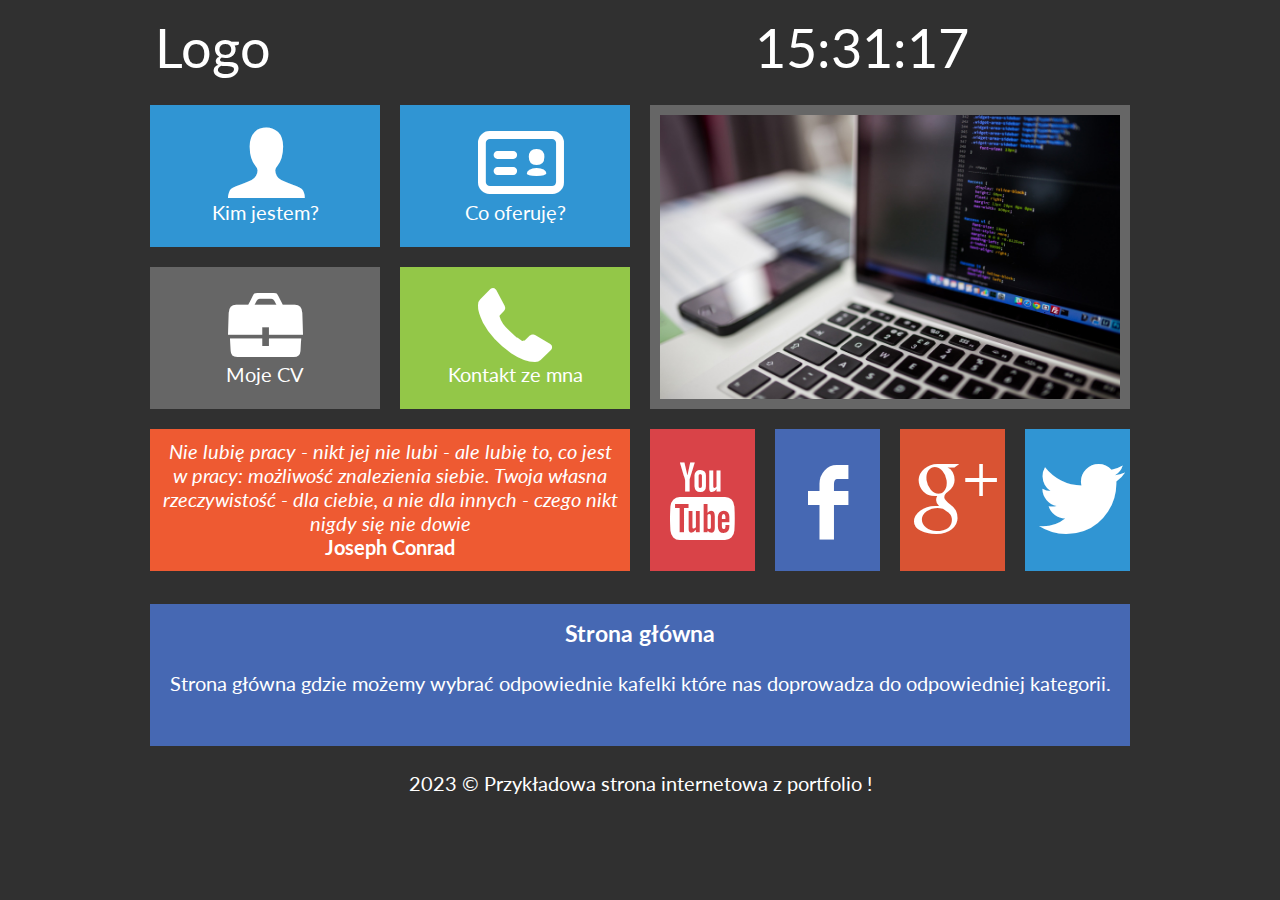
<file: index.html>
<!DOCTYPE html>
<html lang="pl">
<head>
    <meta charset="utf-8"/>
    <meta http-equiv="X-UA-Compatible" content="IE=edge,chrome=1" />

    <title>Portfolio - przykładowa strona</title>
    <meta name="description" content="Przykładowa strona portfolio" />
    <meta name="keywords" content="przykład, portfolio, www, html" />
    
    <link rel="stylesheet" href="style.css" type="text/css" />
    <link rel="stylesheet" href="css/fontello.css" type="text/css" />
    <link rel="preconnect" href="https://fonts.googleapis.com">
    <link rel="preconnect" href="https://fonts.gstatic.com" crossorigin>
    <link href="https://fonts.googleapis.com/css2?family=Lato&display=swap" rel="stylesheet">

    <script src="timer.js"></script>


</head>
<body onload="odliczanie()"> <!-- This is a simple use -->
    <div id="container">
        <header>
        <div class="rectangle">
            <div id="logo">
                <a href="index.html" class="titlelinkhtml">Logo</a>
            </div>
            <div id="timer">
            </div>
            <div style='clear: both;'>
            </div>
        </div>
        </header>
        <div class="square">
            <nav>
            <div class="title1">
               <a href="subpages/who-im-am.html" class="tilelink"><i class="icon-user"></i><br /> Kim jestem?</a>
            </div>
            <div class="title1">
                <a href="subpages/what-i-offer.html" class="tilelink"><i class="icon-vcard"></i><br /> Co oferuję?</a>
            </div>
            <div style="clear: both;">
            </div>
            <div class="title2">
                <a href="subpages/my-CV.html" class="tilelink"><i class="icon-briefcase"></i><br /> Moje CV</a>
            </div>
            <div class="title3">
                <a href="subpages/contact-with-me.html" class="tilelink"><i class="icon-phone"></i><br /> Kontakt ze mna</a>
            </div>
            </nav>
            <div style="clear: both;">
            </div>
            <div class="title4">
                <article>
                <i>
                    Nie lubię pracy - nikt jej nie lubi - ale lubię to, co jest w pracy: 
                    możliwość znalezienia siebie. Twoja własna rzeczywistość - dla ciebie, a nie dla innych - czego nikt nigdy się nie dowie
                </i>
                <br />
                <b>Joseph Conrad</b>
                </article>
            </div>
        </div>
        <div class="square">
            <nav>
            <div class="title5">
                <img src="img/it_laptop.jpg" width="460" height="284"/>
            </div>
            <div class="yt">
                <a href="https://www.youtube.com/" target="_blank" class="social"><i class="icon-youtube"></i></a>
            </div>
            <div class="fb">
                <a href="https://www.facebook.com/" target="_blank" class="social"><i class="icon-facebook"></i></a>
            </div>
            <div class="gp">
                <a href="https://about.google/products/" target="_blank" class="social"><i class="icon-gplus"></i></a>
            </div>
            <div class="tw">
                <a href="https://twitter.com/" target="_blank" class="social"><i class="icon-twitter"></i></a>
            </div>
            </nav>
        </div>
        <div style="clear: both;">
        </div>
        <div class="square">
            <main>
            <div id="text">
                <h3>Strona główna</h3>
                <p>Strona główna gdzie możemy wybrać odpowiednie kafelki które nas doprowadza do odpowiedniej kategorii.</p>
            </div>
            </main>
        </div>
        <div style="clear: both;"></div>
        <div class="rectangle">
            2023 &copy; Przykładowa strona internetowa z portfolio !
        </div>
    </div>
</body>
</html>
</file>
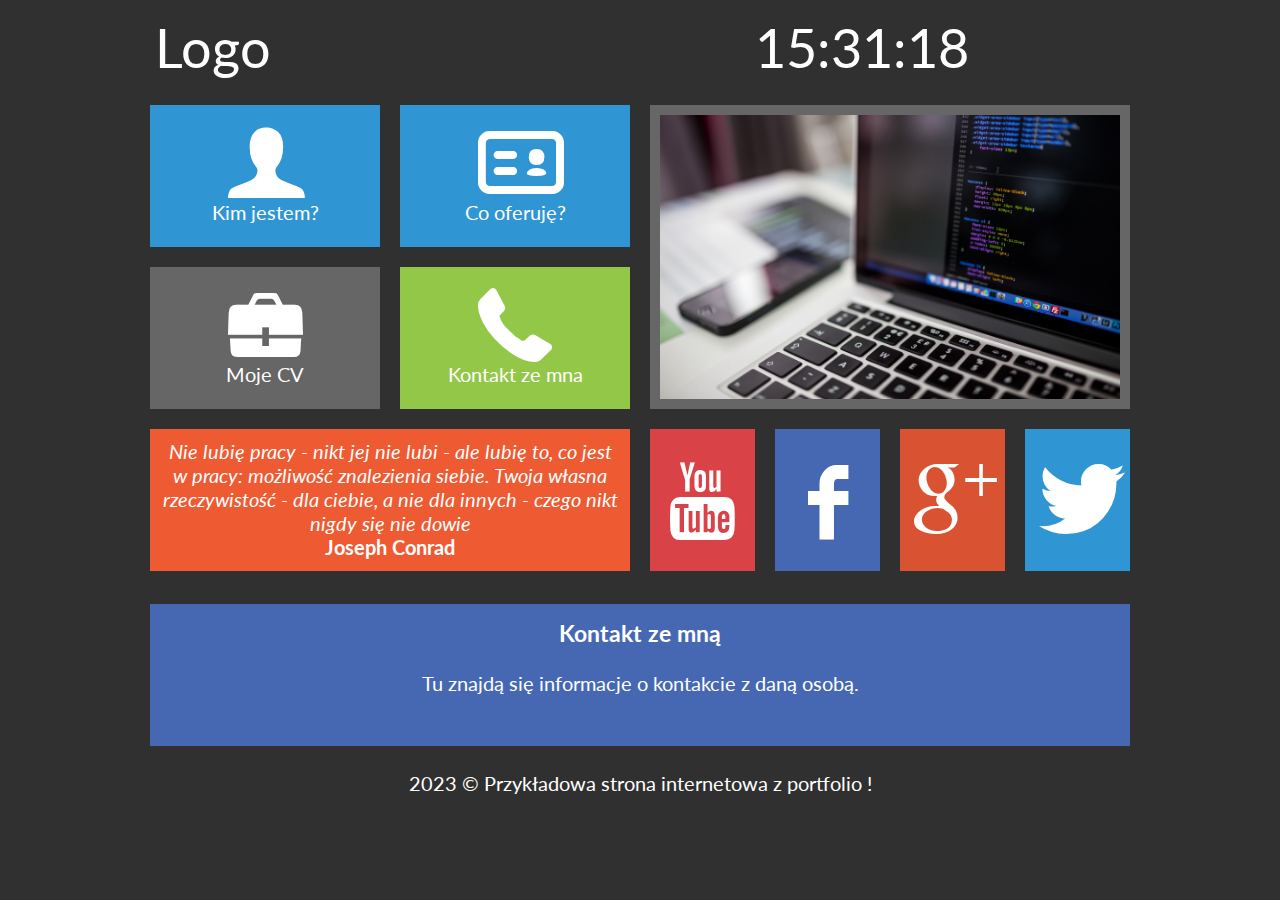
<file: subpages/contact-with-me.html>
<!DOCTYPE html>
<html lang="pl">
<head>
    <meta charset="utf-8"/>
    <meta http-equiv="X-UA-Compatible" content="IE=edge,chrome=1" />

    <title>Portfolio - przykładowa strona</title>
    <meta name="description" content="Przykładowa strona portfolio" />
    <meta name="keywords" content="przykład, portfolio, www, html" />
    
    <link rel="stylesheet" href="../style.css" type="text/css" />
    <link rel="stylesheet" href="../css/fontello.css" type="text/css" />
    <link rel="preconnect" href="https://fonts.googleapis.com">
    <link rel="preconnect" href="https://fonts.gstatic.com" crossorigin>
    <link href="https://fonts.googleapis.com/css2?family=Lato&display=swap" rel="stylesheet">

    <script src="../timer.js"></script>

</head>
<body onload="odliczanie()">
    <div id="container">
        <header>
        <div class="rectangle">
            <div id="logo">
                <a href="../index.html" class="titlelinkhtml">Logo</a>
            </div>
            <div id="timer">
            </div>
            <div style='clear: both;'>
            </div>
        </div>
        </header>
        <div class="square">
            <nav>
            <div class="title1">
               <a href="who-im-am.html" class="tilelink"><i class="icon-user"></i><br /> Kim jestem?</a>
            </div>
            <div class="title1">
                <a href="what-i-offer.html" class="tilelink"><i class="icon-vcard"></i><br /> Co oferuję?</a>
            </div>
            <div style="clear: both;">
            </div>
            <div class="title2">
                <a href="my-CV.html" class="tilelink"><i class="icon-briefcase"></i><br /> Moje CV</a>
            </div>
            <div class="title3">
                <a href="contact-with-me.html" class="tilelink"><i class="icon-phone"></i><br /> Kontakt ze mna</a>
            </div>
            </nav>
            <div style="clear: both;">
            </div>
            <div class="title4">
                <i>
                    Nie lubię pracy - nikt jej nie lubi - ale lubię to, co jest w pracy: 
                    możliwość znalezienia siebie. Twoja własna rzeczywistość - dla ciebie, a nie dla innych - czego nikt nigdy się nie dowie
                </i>
                <br />
                <b>Joseph Conrad</b>
            </div>
        </div>
        <div class="square">
            <div class="title5">
                <img src="../img/it_laptop.jpg" width="460" height="284"/>
            </div>
            <div class="yt">
                <a href="https://www.youtube.com/" target="_blank" class="social"><i class="icon-youtube"></i></a>
            </div>
            <div class="fb">
                <a href="https://www.facebook.com/" target="_blank" class="social"><i class="icon-facebook"></i></a>
            </div>
            <div class="gp">
                <a href="https://about.google/products/" target="_blank" class="social"><i class="icon-gplus"></i></a>
            </div>
            <div class="tw">
                <a href="https://twitter.com/" target="_blank" class="social"><i class="icon-twitter"></i></a>
            </div>
        </div>
        <div style="clear: both;">
        </div>
        <div class="square">
            <div id="text">
                <h3>Kontakt ze mną</h3>
                <p>Tu znajdą się informacje o kontakcie z daną osobą.</p>
            </div>
        </div>
        <div style="clear: both;"></div>
        <div class="rectangle">
            2023 &copy; Przykładowa strona internetowa z portfolio !
        </div>
    </div>
</body>
</html>
</file>
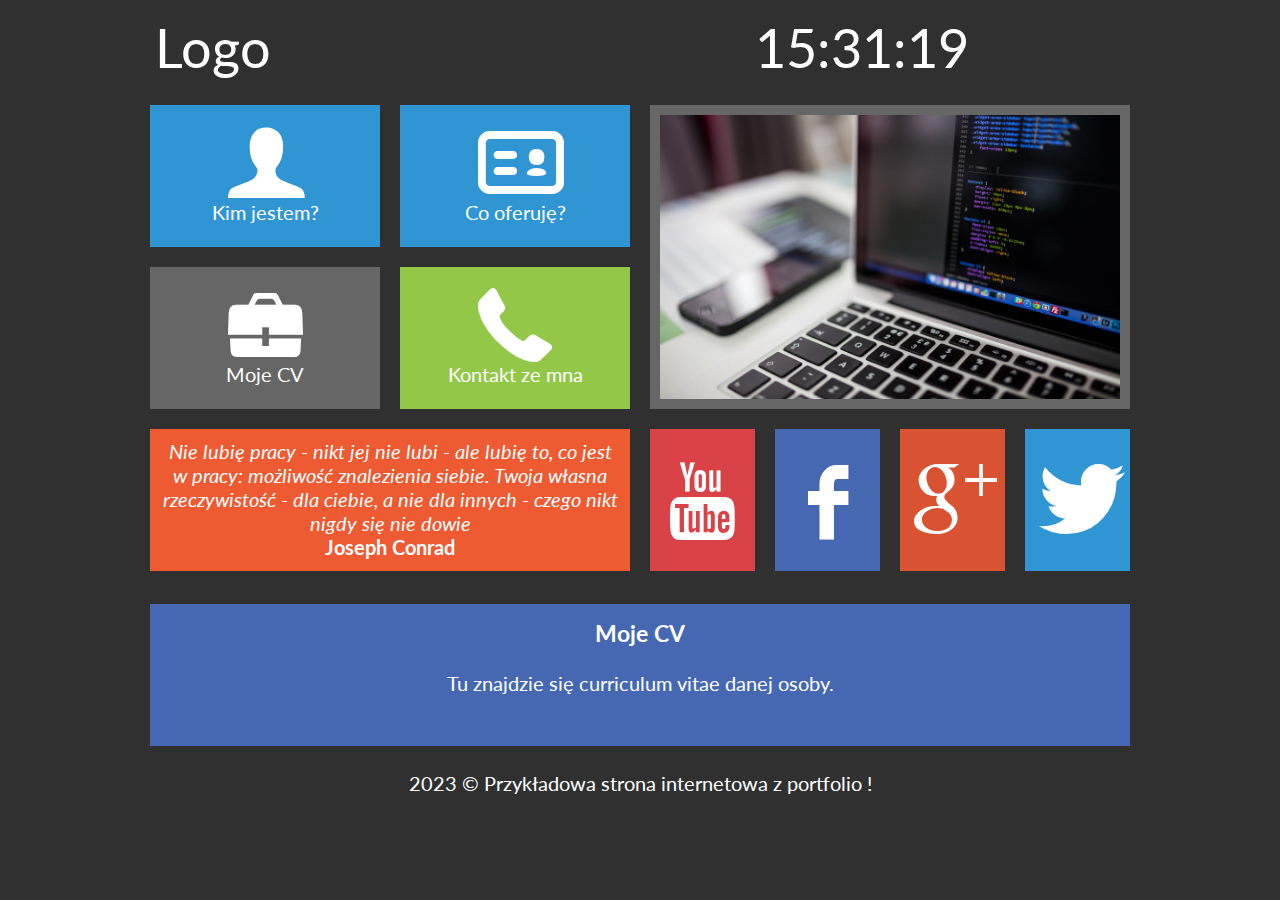
<file: subpages/my-CV.html>
<!DOCTYPE html>
<html lang="pl">
<head>
    <meta charset="utf-8"/>
    <meta http-equiv="X-UA-Compatible" content="IE=edge,chrome=1" />

    <title>Portfolio - przykładowa strona</title>
    <meta name="description" content="Przykładowa strona portfolio" />
    <meta name="keywords" content="przykład, portfolio, www, html" />
    
    <link rel="stylesheet" href="../style.css" type="text/css" />
    <link rel="stylesheet" href="../css/fontello.css" type="text/css" />
    <link rel="preconnect" href="https://fonts.googleapis.com">
    <link rel="preconnect" href="https://fonts.gstatic.com" crossorigin>
    <link href="https://fonts.googleapis.com/css2?family=Lato&display=swap" rel="stylesheet">

    <script src="../timer.js"></script>

</head>
<body onload="odliczanie()">
    <div id="container">
        <header>
        <div class="rectangle">
            <div id="logo">
                <a href="../index.html" class="titlelinkhtml">Logo</a>
            </div>
            <div id="timer">
                
            </div>
            <div style='clear: both;'>
            </div>
        </div>
        </header>
        <div class="square">
            <nav>
            <div class="title1">
               <a href="who-im-am.html" class="tilelink"><i class="icon-user"></i><br /> Kim jestem?</a>
            </div>
            <div class="title1">
                <a href="what-i-offer.html" class="tilelink"><i class="icon-vcard"></i><br /> Co oferuję?</a>
            </div>
            <div style="clear: both;">
            </div>
            <div class="title2">
                <a href="my-CV.html" class="tilelink"><i class="icon-briefcase"></i><br /> Moje CV</a>
            </div>
            <div class="title3">
                <a href="contact-with-me.html" class="tilelink"><i class="icon-phone"></i><br /> Kontakt ze mna</a>
            </div>
            </nav>
            <div style="clear: both;">
            </div>
            <div class="title4">
                <i>
                    Nie lubię pracy - nikt jej nie lubi - ale lubię to, co jest w pracy: 
                    możliwość znalezienia siebie. Twoja własna rzeczywistość - dla ciebie, a nie dla innych - czego nikt nigdy się nie dowie
                </i>
                <br />
                <b>Joseph Conrad</b>
            </div>
        </div>
        <div class="square">
            <div class="title5">
                <img src="../img/it_laptop.jpg" width="460" height="284"/>
            </div>
            <div class="yt">
                <a href="https://www.youtube.com/" target="_blank" class="social"><i class="icon-youtube"></i></a>
            </div>
            <div class="fb">
                <a href="https://www.facebook.com/" target="_blank" class="social"><i class="icon-facebook"></i></a>
            </div>
            <div class="gp">
                <a href="https://about.google/products/" target="_blank" class="social"><i class="icon-gplus"></i></a>
            </div>
            <div class="tw">
                <a href="https://twitter.com/" target="_blank" class="social"><i class="icon-twitter"></i></a>
            </div>
        </div>
        <div style="clear: both;">
        </div>
        <div class="square">
            <div id="text">
                <h3>Moje CV</h3>
                <p>Tu znajdzie się curriculum vitae danej osoby.</p>
            </div>
        </div>
        <div style="clear: both;"></div>
        <div class="rectangle">
            2023 &copy; Przykładowa strona internetowa z portfolio !
        </div>
    </div>
</body>
</html>
</file>
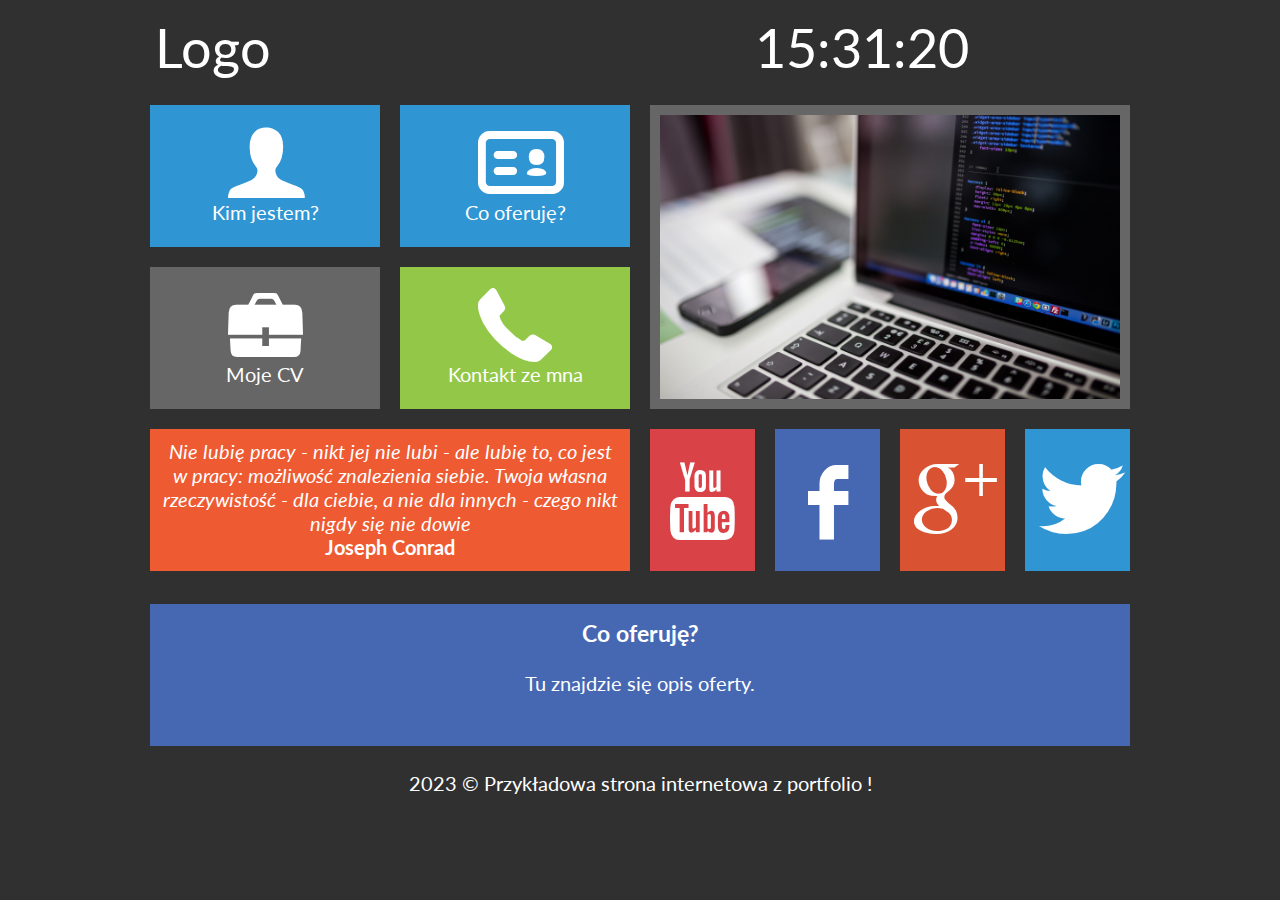
<file: subpages/what-i-offer.html>
<!DOCTYPE html>
<html lang="pl">
<head>
    <meta charset="utf-8"/>
    <meta http-equiv="X-UA-Compatible" content="IE=edge,chrome=1" />

    <title>Portfolio - przykładowa strona</title>
    <meta name="description" content="Przykładowa strona portfolio" />
    <meta name="keywords" content="przykład, portfolio, www, html" />
    
    <link rel="stylesheet" href="../style.css" type="text/css" />
    <link rel="stylesheet" href="../css/fontello.css" type="text/css" />
    <link rel="preconnect" href="https://fonts.googleapis.com">
    <link rel="preconnect" href="https://fonts.gstatic.com" crossorigin>
    <link href="https://fonts.googleapis.com/css2?family=Lato&display=swap" rel="stylesheet">

    <script src="../timer.js"></script>

</head>
<body onload="odliczanie()">
    <div id="container">
        <header>
        <div class="rectangle">
            <div id="logo">
                <a href="../index.html" class="titlelinkhtml">Logo</a>
            </div>
            <div id="timer">
                
            </div>
            <div style='clear: both;'>
            </div>
        </div>
        </header>
        <div class="square">
            <nav>
            <div class="title1">
               <a href="who-im-am.html" class="tilelink"><i class="icon-user"></i><br /> Kim jestem?</a>
            </div>
            <div class="title1">
                <a href="what-i-offer.html" class="tilelink"><i class="icon-vcard"></i><br /> Co oferuję?</a>
            </div>
            <div style="clear: both;">
            </div>
            <div class="title2">
                <a href="my-CV.html" class="tilelink"><i class="icon-briefcase"></i><br /> Moje CV</a>
            </div>
            <div class="title3">
                <a href="contact-with-me.html" class="tilelink"><i class="icon-phone"></i><br /> Kontakt ze mna</a>
            </div>
            </nav>
            <div style="clear: both;">
            </div>
            <div class="title4">
                <i>
                    Nie lubię pracy - nikt jej nie lubi - ale lubię to, co jest w pracy: 
                    możliwość znalezienia siebie. Twoja własna rzeczywistość - dla ciebie, a nie dla innych - czego nikt nigdy się nie dowie
                </i>
                <br />
                <b>Joseph Conrad</b>
            </div>
        </div>
        <div class="square">
            <div class="title5">
                <img src="../img/it_laptop.jpg" width="460" height="284"/>
            </div>
            <div class="yt">
                <a href="https://www.youtube.com/" target="_blank" class="social"><i class="icon-youtube"></i></a>
            </div>
            <div class="fb">
                <a href="https://www.facebook.com/" target="_blank" class="social"><i class="icon-facebook"></i></a>
            </div>
            <div class="gp">
                <a href="https://about.google/products/" target="_blank" class="social"><i class="icon-gplus"></i></a>
            </div>
            <div class="tw">
                <a href="https://twitter.com/" target="_blank" class="social"><i class="icon-twitter"></i></a>
            </div>
        </div>
        <div style="clear: both;">
        </div>
        <div class="square">
            <div id="text">
                <h3>Co oferuję?</h3>
                <p>Tu znajdzie się opis oferty.</p>
            </div>
        </div>
        <div style="clear: both;"></div>
        <div class="rectangle">
            2023 &copy; Przykładowa strona internetowa z portfolio !
        </div>
    </div>
</body>
</html>
</file>
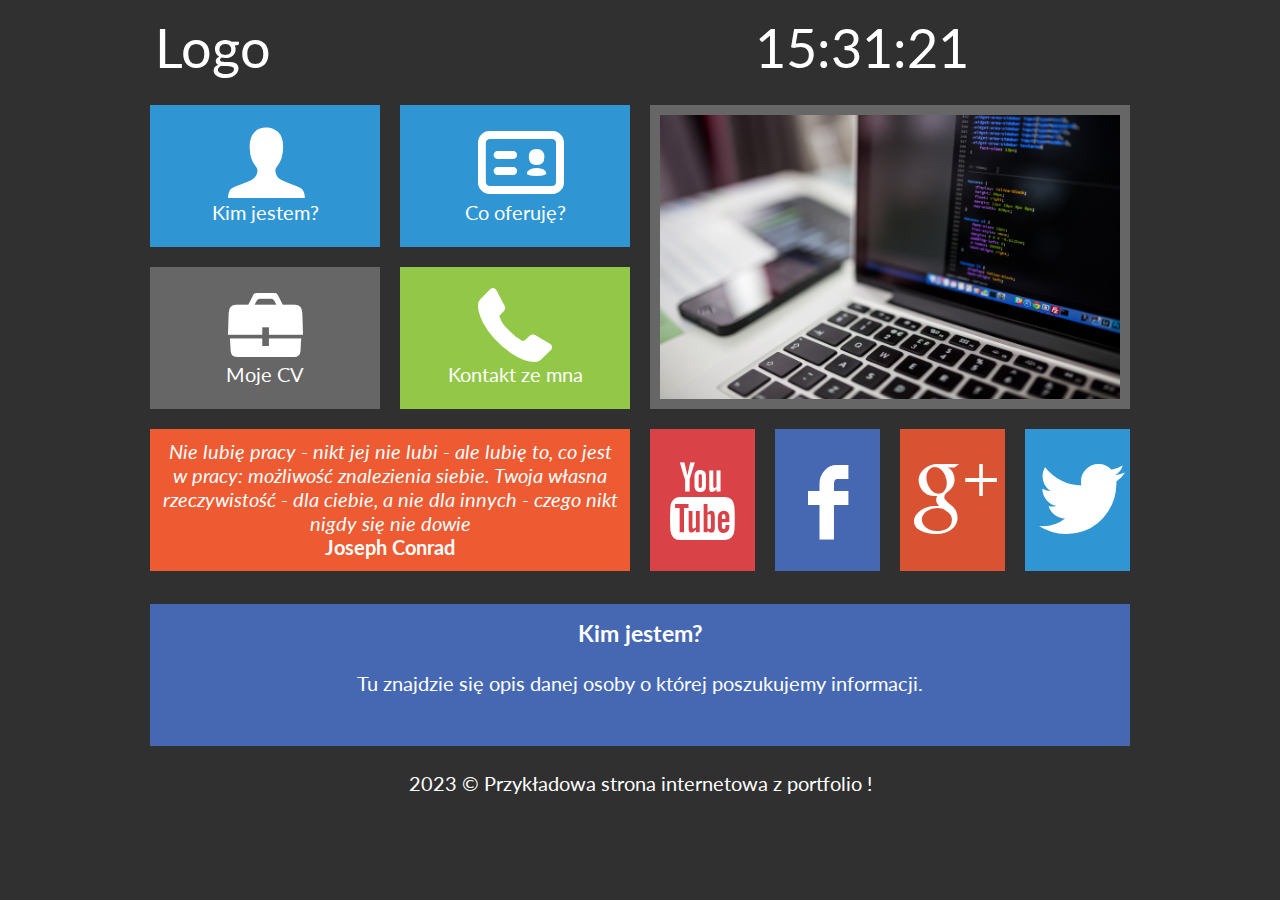
<file: subpages/who-im-am.html>
<!DOCTYPE html>
<html lang="pl">
<head>
    <meta charset="utf-8"/>
    <meta http-equiv="X-UA-Compatible" content="IE=edge,chrome=1" />

    <title>Portfolio - przykładowa strona</title>
    <meta name="description" content="Przykładowa strona portfolio" />
    <meta name="keywords" content="przykład, portfolio, www, html" />
    
    <link rel="stylesheet" href="../style.css" type="text/css" />
    <link rel="stylesheet" href="../css/fontello.css" type="text/css" />
    <link rel="preconnect" href="https://fonts.googleapis.com">
    <link rel="preconnect" href="https://fonts.gstatic.com" crossorigin>
    <link href="https://fonts.googleapis.com/css2?family=Lato&display=swap" rel="stylesheet">

    <script src="../timer.js"></script>

</head>
<body onload="odliczanie()">
    <div id="container">
        <header>
        <div class="rectangle">
            <div id="logo">
                <a href="../index.html" class="titlelinkhtml">Logo</a>
            </div>
            <div id="timer">
                
            </div>
            <div style='clear: both;'>
            </div>
        </div>
        </header>
        <div class="square">
            <nav>
            <div class="title1">
               <a href="who-im-am.html" class="tilelink"><i class="icon-user"></i><br /> Kim jestem?</a>
            </div>
            <div class="title1">
                <a href="what-i-offer.html" class="tilelink"><i class="icon-vcard"></i><br /> Co oferuję?</a>
            </div>
            <div style="clear: both;">
            </div>
            <div class="title2">
                <a href="my-CV.html" class="tilelink"><i class="icon-briefcase"></i><br /> Moje CV</a>
            </div>
            <div class="title3">
                <a href="contact-with-me.html" class="tilelink"><i class="icon-phone"></i><br /> Kontakt ze mna</a>
            </div>
            </nav>
            <div style="clear: both;">
            </div>
            <div class="title4">
                <i>
                    Nie lubię pracy - nikt jej nie lubi - ale lubię to, co jest w pracy: 
                    możliwość znalezienia siebie. Twoja własna rzeczywistość - dla ciebie, a nie dla innych - czego nikt nigdy się nie dowie
                </i>
                <br />
                <b>Joseph Conrad</b>
            </div>
        </div>
        <div class="square">
            <div class="title5">
                <img src="../img/it_laptop.jpg" width="460" height="284"/>
            </div>
            <div class="yt">
                <a href="https://www.youtube.com/" target="_blank" class="social"><i class="icon-youtube"></i></a>
            </div>
            <div class="fb">
                <a href="https://www.facebook.com/" target="_blank" class="social"><i class="icon-facebook"></i></a>
            </div>
            <div class="gp">
                <a href="https://about.google/products/" target="_blank" class="social"><i class="icon-gplus"></i></a>
            </div>
            <div class="tw">
                <a href="https://twitter.com/" target="_blank" class="social"><i class="icon-twitter"></i></a>
            </div>
        </div>
        <div style="clear: both;">
        </div>
        <div class="square">
            <div id="text">
                <h3>Kim jestem?</h3>
                <p>Tu znajdzie się opis danej osoby o której poszukujemy informacji.</p>
            </div>
        </div>
        <div style="clear: both;"></div>
        <div class="rectangle">
            2023 &copy; Przykładowa strona internetowa z portfolio !
        </div>
    </div>
</body>
</html>
</file>
<file: style.css>
body{
    background-color: #303030;
    color: #ffffff;
    font-family: 'Lato', sans-serif;
    font-size: 20px;
}

#container{
    width: 1000px;
    margin-left: auto;
    margin-right: auto;
}

.rectangle{
    width: 970px;
    margin: 15px;
    text-align: center;
}

.square{
    width: 50%;
    float: left;
}

#logo{
    width: 600px;
    font-size: 54px;
    float: left;
    text-align: left;
}

#timer{
    font-size: 54px;
    float: left;
    text-align: left;
}

.title1{
   margin: 10px;
   width: 230px;
   height: 142px;
   background-color: #3095d3;
   float: left;
   text-align: center;
}

.title1:hover{
    background-color: #2085c3;
}

.title2{
    margin: 10px;
    width: 230px;
    height: 142px;
    background-color: #666666;
    float: left;
    text-align: center;
}

.title2:hover{
    background-color: #555555;
}

.title3{
    margin: 10px;
    width: 230px;
    height: 142px;
    background-color: #93c748;
    float: left;
    text-align: center;
}

.title3:hover{
    background-color: #82b637;
}

.title4{
    margin: 10px;
    width: 460px;
    height: 122px;
    background-color: #ee5a32;
    text-align: center;
    padding: 10px;
}

.title5{
    margin: 10px;
    width: 480px;
    height: 304px;
    background-color: #666666;
    text-align: center;
}

.yt{
    margin: 10px;
    width: 105px;
    height: 142px;
    background-color: #d94348;
    float: left;
}

.yt:hover{
    background-color: #c83237;
}

.fb{
    margin: 10px;
    width: 105px;
    height: 142px;
    background-color: #4668b3;
    float: left;
}

.fb:hover{
    background-color: #3557a2;
}

.gp{
    margin: 10px;
    width: 105px;
    height: 142px;
    background-color: #d95333;
    float: left;
}

.gp:hover{
    background-color: #b84222;
}

.tw{
    margin: 10px;
    width: 105px;
    height: 142px;
    background-color: #3095d3;
    float: left;
}

.tw:hover{
    background-color: #2074c2;
}

#text{
    margin: 10px;
    width: 980px;
    height: 142px;
    background-color:#4668b3;
    text-align: center;
}

img{
    padding: 10px;
}

h3{
    padding-top: 15px;
}

a.tilelink{
    color: #ffffff;
    text-decoration: none;
    display: block;
    width: 230px;
   height: 142px;
}

a.social{
    color: #ffffff;
    text-decoration: none;
    display: block;
    width: 105px;
    height: 142px;
}

a.titlelinkhtml{
    color: #ffffff;
    text-decoration: none;
}
</file>
<file: css/fontello.css>
@font-face {
  font-family: 'fontello';
  src: url('../font/fontello.eot?44288267');
  src: url('../font/fontello.eot?44288267#iefix') format('embedded-opentype'),
       url('../font/fontello.woff2?44288267') format('woff2'),
       url('../font/fontello.woff?44288267') format('woff'),
       url('../font/fontello.ttf?44288267') format('truetype'),
       url('../font/fontello.svg?44288267#fontello') format('svg');
  font-weight: normal;
  font-style: normal;
}
/* Chrome hack: SVG is rendered more smooth in Windozze. 100% magic, uncomment if you need it. */
/* Note, that will break hinting! In other OS-es font will be not as sharp as it could be */
/*
@media screen and (-webkit-min-device-pixel-ratio:0) {
  @font-face {
    font-family: 'fontello';
    src: url('../font/fontello.svg?44288267#fontello') format('svg');
  }
}
*/
[class^="icon-"]:before, [class*=" icon-"]:before {
  font-family: "fontello";
  font-style: normal;
  font-weight: normal;
  speak: never;

  display: inline-block;
  text-decoration: inherit;
  width: 1em;
  margin-right: .2em;
  text-align: center;
  /* opacity: .8; */

  /* For safety - reset parent styles, that can break glyph codes*/
  font-variant: normal;
  text-transform: none;

  /* fix buttons height, for twitter bootstrap */
  line-height: 1em;

  /* Animation center compensation - margins should be symmetric */
  /* remove if not needed */
  margin-left: .2em;

  /* you can be more comfortable with increased icons size */
  /* font-size: 120%; */

  /* Font smoothing. That was taken from TWBS */
  -webkit-font-smoothing: antialiased;
  -moz-osx-font-smoothing: grayscale;

  /* Uncomment for 3D effect */
  /* text-shadow: 1px 1px 1px rgba(127, 127, 127, 0.3); */
}

.icon-youtube:before { content: '\e800'; font-size: 75px; margin-top: 35px;} /* '' */
.icon-twitter:before { content: '\e801'; font-size: 70px; margin-top: 35px;} /* '' */
.icon-gplus:before { content: '\e802'; font-size: 70px; margin-top: 35px;} /* '' */
.icon-facebook:before { content: '\e803'; font-size: 75px; margin-top: 35px;} /* '' */
.icon-briefcase:before { content: '\e804'; font-size: 75px; margin-top: 20px;} /* '' */
.icon-vcard:before { content: '\e805'; font-size: 75px; margin-top: 20px;} /* '' */
.icon-phone:before { content: '\e806'; font-size: 75px; margin-top: 20px;} /* '' */
.icon-user:before { content: '\f061'; font-size: 75px; margin-top: 20px;} /* '' */
</file>
